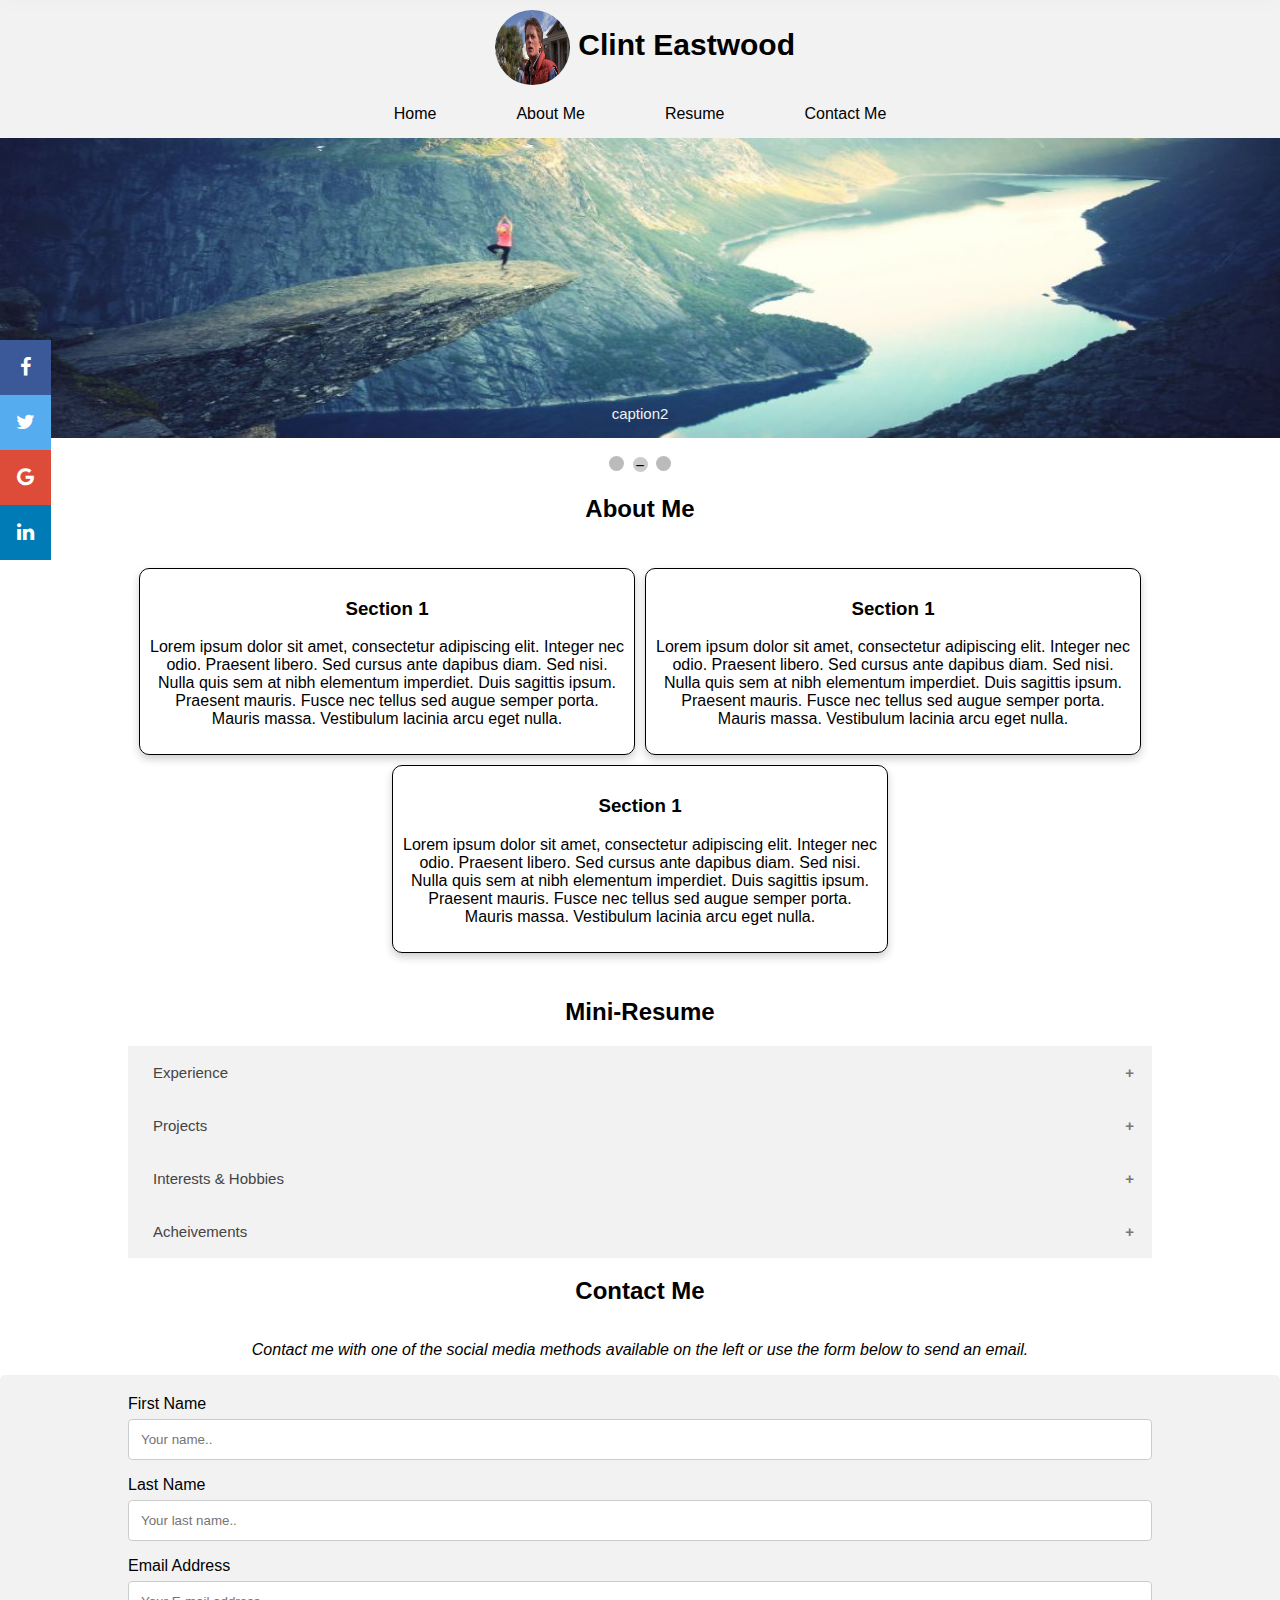
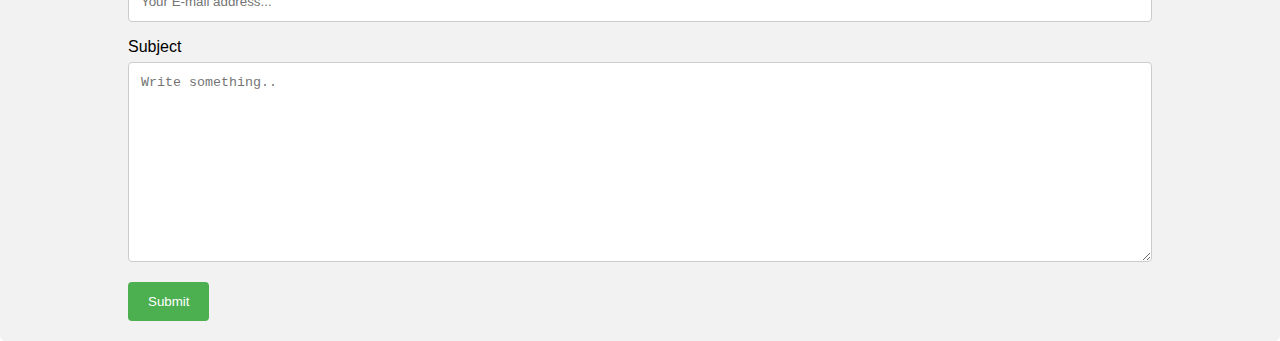
<file: Sample1/index.html>
<!DOCTYPE html>
<html lang="en-gb">

<head>
    <meta charset="UTF-8">
    <meta name="description" content="" />
    <!-- meta tags for Internet Explorer and mobile devices -->
    <meta http-equiv="x-ua-compatible" content="ie=edge">
    <meta name="viewport" content="width=device-width, initial-scale=1">
    <title></title>
	<link rel="stylesheet" href="CSS/layout.css"/>
	<link rel="stylesheet" href="https://cdnjs.cloudflare.com/ajax/libs/font-awesome/4.7.0/css/font-awesome.min.css">
    <link rel="icon" href=""/>
	<script src="https://ajax.googleapis.com/ajax/libs/jquery/3.3.1/jquery.min.js"></script>
	<script src="Javascript/animate.js"></script>
	<script src="Javascript/main-gallery.js"></script>
</head>
<body onload="showSlides()" onscroll="scrollResize()">
<div class="top-nav-logo-wrapper">
	<div id="top-nav-logo-alt-id" class="top-nav-logo-alt">
		<div id="top-logo-alt-id" class="top-logo-alt">
			<img src="Resources/Images/sample-avatar.png" class="miniavatar">
			<b>Clint Eastwood</b>
		</div>
		<div id="top-nav-alt-id" class="top-nav-alt">
			<div id="top-nav-label-alt-id" class="top-nav-label-alt"><a href="#">Home</a></div>
			<div id="top-nav-label-alt-id" class="top-nav-label-alt"><a href="#abt">About Me</a></div>
			<div id="top-nav-label-alt-id" class="top-nav-label-alt"><a href="#mres">Resume</a></div>
			<div id="top-nav-label-alt-id" class="top-nav-label-alt"><a href="#contact-me">Contact Me</a></div>
		</div>
	</div>
	<div id="top-nav-logo-main-id" class="top-nav-logo-main">
		<div id="top-logo-main-id" class="top-logo-main">
			<img src="Resources/Images/sample-avatar.png" class="avatar">
			<b>Clint Eastwood</b>
		</div>
			<div id="top-nav-main-id" class="top-nav-main">
			<div id="top-nav-label-main-id" class="top-nav-label-main"><a href="#">Home</a></div>
			<div id="top-nav-label-main-id" class="top-nav-label-main"><a href="#abt">About Me</a></div>
			<div id="top-nav-label-main-id" class="top-nav-label-main"><a href="#mres">Resume</a></div>
			<div id="top-nav-label-main-id" class="top-nav-label-main"><a href="#contact-me">Contact Me</a></div>
		</div>
	</div>
	<div class="main-img-gallery-wrapper">
		<div class="main-img">
			<div class="main-img-gal fade-img">
				<img class="main-img" src="Resources/Images/forest.jpg">
				<div class="main-img-gal-text">caption1</div>
			</div>
			<div class="main-img-gal fade-img">
				<img class="main-img" src="Resources/Images/lake.jpg">
				<div class="main-img-gal-text">caption2</div>
			</div>
			<div class="main-img-gal fade-img">
				<img class="main-img" src="Resources/Images/mountain.jpg">
				<div class="main-img-gal-text">caption3</div>
			</div>
		</div>
	</div>
	<br>
	<div style="text-align:center">
		<span class="dot"></span> 
		<span class="dot"></span> 
		<span class="dot"></span> 
	</div>
	<h2 id="abt" style="text-align:center">About Me</h2>
	<div class="content-wrapper">
		<div class="main-para">
			<h3>Section 1</h3>
			<p>Lorem ipsum dolor sit amet, consectetur adipiscing elit. Integer nec odio. Praesent libero. Sed cursus ante dapibus diam. Sed nisi. Nulla quis sem at nibh elementum imperdiet. Duis sagittis ipsum. Praesent mauris. Fusce nec tellus sed augue semper porta. Mauris massa. Vestibulum lacinia arcu eget nulla. </p>
		</div>
		<div class="main-para">
			<h3>Section 1</h3>
			<p>Lorem ipsum dolor sit amet, consectetur adipiscing elit. Integer nec odio. Praesent libero. Sed cursus ante dapibus diam. Sed nisi. Nulla quis sem at nibh elementum imperdiet. Duis sagittis ipsum. Praesent mauris. Fusce nec tellus sed augue semper porta. Mauris massa. Vestibulum lacinia arcu eget nulla. </p>
		</div>
		<div class="main-para">
			<h3>Section 1</h3>
			<p>Lorem ipsum dolor sit amet, consectetur adipiscing elit. Integer nec odio. Praesent libero. Sed cursus ante dapibus diam. Sed nisi. Nulla quis sem at nibh elementum imperdiet. Duis sagittis ipsum. Praesent mauris. Fusce nec tellus sed augue semper porta. Mauris massa. Vestibulum lacinia arcu eget nulla. </p>
		</div>
	</div>
	<div class="icon-bar">
		<a href="#" class="facebook"><i class="fa fa-facebook"></i></a> 
		<a href="#" class="twitter"><i class="fa fa-twitter"></i></a> 
		<a href="#" class="google"><i class="fa fa-google"></i></a> 
		<a href="#" class="linkedin"><i class="fa fa-linkedin"></i></a>
	</div>
	<div class="resume">
		<h2 id="mres">Mini-Resume</h2>
		<button class="project-btn">Experience</button>
		<div class="project-panel">
			<p>Lorem ipsum dolor sit amet, consectetur adipisicing elit, sed do eiusmod tempor incididunt ut labore et dolore magna aliqua. Ut enim ad minim veniam, quis nostrud exercitation ullamco laboris nisi ut aliquip ex ea commodo consequat.</p>
		</div>

		<button class="project-btn">Projects</button>
		<div class="project-panel">
			<p>Lorem ipsum dolor sit amet, consectetur adipisicing elit, sed do eiusmod tempor incididunt ut labore et dolore magna aliqua. Ut enim ad minim veniam, quis nostrud exercitation ullamco laboris nisi ut aliquip ex ea commodo consequat.</p>
		</div>

		<button class="project-btn">Interests & Hobbies</button>
		<div class="project-panel">
			<p>Lorem ipsum dolor sit amet, consectetur adipisicing elit, sed do eiusmod tempor incididunt ut labore et dolore magna aliqua. Ut enim ad minim veniam, quis nostrud exercitation ullamco laboris nisi ut aliquip ex ea commodo consequat.</p>
		</div>
	
		<button class="project-btn">Acheivements</button>
		<div class="project-panel">
			<p>Lorem ipsum dolor sit amet, consectetur adipisicing elit, sed do eiusmod tempor incididunt ut labore et dolore magna aliqua. Ut enim ad minim veniam, quis nostrud exercitation ullamco laboris nisi ut aliquip ex ea commodo consequat.</p>
		</div>
	</div>
	<h2 id="contact-me">Contact Me</h2>
	<p style="text-align:center"><i>Contact me with one of the social media methods available on the left or use the form below to send an email.</i></p>
	<div class="container">
		<form action="https://formspree.io/-your-email-here-" method="post">
		<label for="fname">First Name</label>
		<input type="text" id="fname" name="firstname" placeholder="Your name..">

		<label for="lname">Last Name</label>
		<input type="text" id="lname" name="lastname" placeholder="Your last name..">

		<label for="country">Email Address</label>
		<input type="email" id="contact-email" name="contact-email" placeholder="Your E-mail address...">

		<label for="subject">Subject</label>
		<textarea id="subject" name="subject" placeholder="Write something.." style="height:200px"></textarea>

		<input type="submit" value="Submit">
		</form>
	</div>
	<script>
		var acc = document.getElementsByClassName("project-btn");
		var i;

		for (i = 0; i < acc.length; i++) {
		acc[i].addEventListener("click", function() {
			this.classList.toggle("active");
			var panel = this.nextElementSibling;
			if (panel.style.maxHeight){
				panel.style.maxHeight = null;
			} else {
				panel.style.maxHeight = panel.scrollHeight + "px";
				} 
			});
		}
	</script>
</body>
</html>
</file>
<file: Sample1/CSS/layout.css>
* {
	box-sizing: border-box;
}

html {
	margin: 0;
	height: 100%;
}

body {
	font-family: Arial, Verdana, Sans-serif;
	margin: 0;
	background-size: cover;
	background-repeat: no-repeat;
	/*padding-left: 10%;
	padding-right: 10%;*/
}

img {
	vertical-align: middle;
	width: 100%;
}

a {
	text-decoration: none;
	color: black;
}

.top-nav-logo-wrapper {
	display: flex;
	flex-direction: column;
	justify-content: center;
	/*border: 1px solid black;*/
}

.top-nav-logo-main {
	display: flex;
	flex-direction: column;
	background-color: #f2f2f2;
	/*border: 1px solid black;*/
}

.top-logo-main {
	/*border: 1px solid black;*/
	height: 90px;
	text-align: center;
	font-size: 30px;
	padding-top: 10px;
	padding-left: 10px;
}

.top-nav-main {
	display: flex;
	flex-direction: row;
	justify-content: center;
}

.top-nav-label-main {
	padding-top: 15px;
	padding-bottom: 15px;
	padding-left: 40px;
	padding-right: 40px;
	text-align: center;
	cursor: pointer;
	transition: 0.4s;
}

.top-nav-label-main:hover {
	box-shadow: 0 12px 16px 0 rgba(0,0,0,0.24),0 17px 50px 0 rgba(0,0,0,0.19);
	background-color: #f2f2f2;
}

.top-nav-logo-alt {
	position: fixed;
	z-index: 150;
	width: 100%;
	display: inline;
	/*border: 1px solid black;*/
	top: -100px;
	background: #e6e6e6;
	transition: top 0.3s;
	box-shadow: 0 12px 16px 0 rgba(0,0,0,0.24),0 17px 50px 0 rgba(0,0,0,0.19);
}

.top-logo-alt {
	float: left;
	padding-left: 15px;
	padding-top: 10px;
}

.top-nav-alt {
	float: right;
}

.top-nav-label-alt {
	float: left;
	padding-left: 40px;
	padding-right: 40px;
	padding-top: 15px;
	padding-bottom: 15px;
	transition: 0.4s;
	cursor: pointer;
}

.top-nav-label-alt:hover {
	box-shadow: 0 12px 16px 0 rgba(0,0,0,0.24),0 17px 50px 0 rgba(0,0,0,0.19);
	background-color: #f2f2f2;
}

.top-text-main {
	background: white;
	text-align: center;
	font-size: 14px;
}

.main-img-gal {
	display: none;
	height: 300px;
	width: 100%;
}

.main-img {
	width: 100%;
	height: 100%;
}

.gal-dot {
	padding-top: 10px;
	padding-bottom: 10px;
}

.main-img-gallery-wrapper {
	/*border: 1px solid black;*/
	width: 100%;
	position: relative;
	margin: auto;
}

.main-img-gal-text {
	color: #f2f2f2;
	font-size: 15px;
	padding: 8px 12px;
	position: absolute;
	bottom: 8px;
	width: 100%;
	text-align: center;
}

.dot {
	cursor: pointer;
	height: 15px;
	width: 15px;
	margin: 0 2px;
	background-color: #bbb;
	border-radius: 50%;
	display: inline-block;
	transition: background-color 0.6s ease;
}

.active, .dot:hover {
	background-color: #717171;
}

.fade-img {
	-webkit-animation-name: fade;
	-webkit-animation-duration: 1.5s;
	animation-name: fade;
	animation-duration: 1.5s;
}

@-webkit-keyframes fade {
	from {opacity: .4}
	to {opacity: 1}
}

.content-wrapper {
	/*border: 1px solid black;*/
	padding: 20px;
	display: flex;
	flex-direction: row;
	flex-wrap: wrap;
	justify-content: center;
}

.main-para {
	padding: 10px;
	margin: 5px;
	border: 1px solid black;
	border-radius: 10px;
	box-shadow: 0 4px 8px 0 rgba(0,0,0,0.2);
	transition: 0.3s;
	width: 40%;
	text-align: center;
}

.main-para:hover {
	box-shadow: 0 12px 16px 0 rgba(0,0,0,0.24),0 17px 50px 0 rgba(0,0,0,0.19);
}

.icon-bar {
  position: fixed;
  top: 50%;
  -webkit-transform: translateY(-50%);
  -ms-transform: translateY(-50%);
  transform: translateY(-50%);
}

.icon-bar a {
  display: block;
  text-align: center;
  padding: 16px;
  transition: all 0.3s ease;
  color: white;
  font-size: 20px;
}

.icon-bar a:hover {
    background-color: #000;
}

.facebook {
  background: #3B5998;
  color: white;
}

.twitter {
  background: #55ACEE;
  color: white;
}

.google {
  background: #dd4b39;
  color: white;
}

.linkedin {
  background: #007bb5;
  color: white;
}

.avatar {
	vertical-align: middle;
	width: 75px;
	height:75px;
	border-radius: 50%;
}

.miniavatar {
	vertical-align: middle;
	width: 25px;
	height:25px;
	border-radius: 50%;
}

.project-btn {
    background-color: #f2f2f2;
    color: #444;
    cursor: pointer;
    padding: 18px;
    width: 100%;
    border: none;
    text-align: left;
    outline: none;
    font-size: 15px;
    transition: 0.4s;
	padding-left: 25px;
}

.resume {
	padding-left: 10%;
	padding-right: 10%;
}

.resume h2 {
	text-align: center;
}

.active, .project-btn:hover {
    background-color: #ccc;
}

.project-btn:after {
    content: '\002B';
    color: #777;
    font-weight: bold;
    float: right;
    margin-left: 5px;
}

.active:after {
    content: "\2212";
}

.project-panel {
    padding: 0 18px;
    background-color: white;
    max-height: 0;
    overflow: hidden;
    transition: max-height 0.2s ease-out;
}

input[type=text], email, textarea {
    width: 100%;
    padding: 12px;
    border: 1px solid #ccc;
    border-radius: 4px;
    box-sizing: border-box;
    margin-top: 6px;
    margin-bottom: 16px;
    resize: vertical;
}

input[type=email] {
    width: 100%;
    padding: 12px;
    border: 1px solid #ccc;
    border-radius: 4px;
    box-sizing: border-box;
    margin-top: 6px;
    margin-bottom: 16px;
    resize: vertical;
}

input[type=submit] {
    background-color: #4CAF50;
    color: white;
    padding: 12px 20px;
    border: none;
    border-radius: 4px;
    cursor: pointer;
}

input[type=submit]:hover {
    background-color: #45a049;
}

.container {
    border-radius: 5px;
    background-color: #f2f2f2;
    padding: 20px;
	padding-left: 10%;
	padding-right: 10%;
}

#contact-me {
	text-align: center;
}

@media screen and (max-width: 560px) {
	.top-nav-logo-alt {
		display: flex;
		flex-direction: column;
		justify-content: center;
		top: -150px;
	}
	.content-wrapper {
		padding: 20px;
		display: flex;
		flex-direction: column;
		flex-wrap: wrap;
		justify-content: center;
	}
	.top-nav-main {
		display: flex;
		flex-direction: column;
		justify-content: center;
	}
	.icon-bar {
		display: none;
	}
	.main-para {
		width: 100%;
	}
	.top-nav-label-alt {
		display: inline-block;
		float: none;
		padding-left: 10px;
		padding-right: 10px;
		padding-top: 10px;
		padding-bottom: 10px;
		transition: 0.4s;
		cursor: pointer;
	}
	.top-logo-alt {
		float: none;
		text-align: center;
	}
	.top-nav-alt {
		float: none;
		text-align: center;
	}
	.main-img-gal {
		height: auto;
	}
}
</file>
